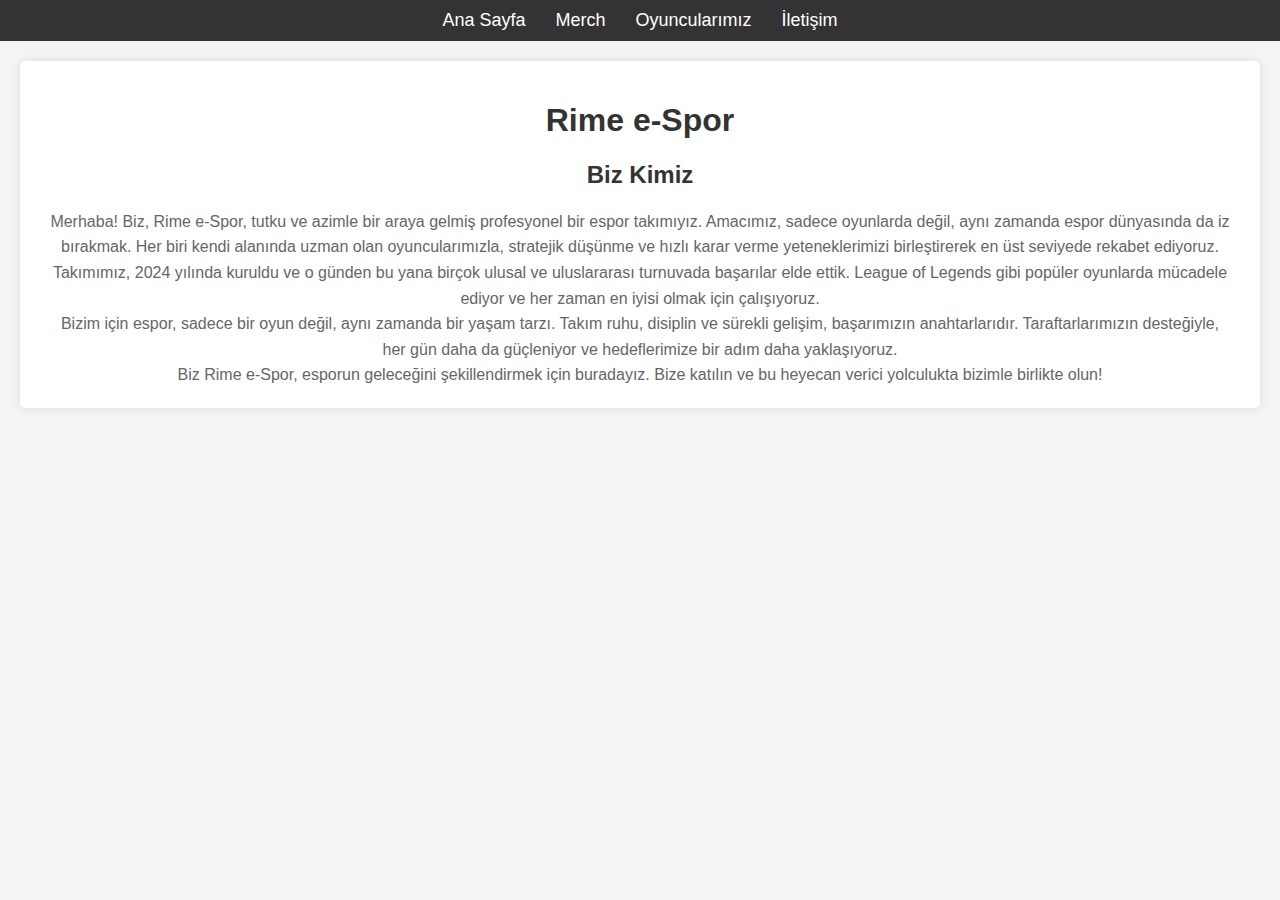
<file: index.html>
<!DOCTYPE html>
<html lang="tr">
<head>
    <meta charset="UTF-8">
    <meta name="viewport" content="width=device-width, initial-scale=1.0">
    <title>Rime e-Spor </title>
    <link rel="stylesheet" href="css/rime.css">
</head>
<body>
    <header>
        <nav>
            <li>
                <a href="index.html">Ana Sayfa</a>
            </li>
            <li>
                <a href="merch.html">Merch</a>
            </li>
            <li>
                <a href="oyuncularımız.html">Oyuncularımız</a>
            </li>
            <li>
                <a href="iletisim.html">İletişim</a>

            </li>
        </nav>
    </header>
    
</body>

<section>
    <article>
      <h1>Rime e-Spor</h1>
      <h2>Biz Kimiz</h2>
      <p>Merhaba! Biz, Rime e-Spor, tutku ve azimle bir araya gelmiş profesyonel bir espor takımıyız. Amacımız, sadece oyunlarda değil, aynı zamanda espor dünyasında da iz bırakmak. Her biri kendi alanında uzman olan oyuncularımızla, stratejik düşünme ve hızlı karar verme yeteneklerimizi birleştirerek en üst seviyede rekabet ediyoruz.</p>
      <p>Takımımız, 2024 yılında kuruldu ve o günden bu yana birçok ulusal ve uluslararası turnuvada başarılar elde ettik. League of Legends gibi popüler oyunlarda mücadele ediyor ve her zaman en iyisi olmak için çalışıyoruz.</p>
      <p>Bizim için espor, sadece bir oyun değil, aynı zamanda bir yaşam tarzı. Takım ruhu, disiplin ve sürekli gelişim, başarımızın anahtarlarıdır. Taraftarlarımızın desteğiyle, her gün daha da güçleniyor ve hedeflerimize bir adım daha yaklaşıyoruz.</p>
      <p>Biz Rime e-Spor, esporun geleceğini şekillendirmek için buradayız. Bize katılın ve bu heyecan verici yolculukta bizimle birlikte olun!</p>
    </article>
</section>
</html>
</file>
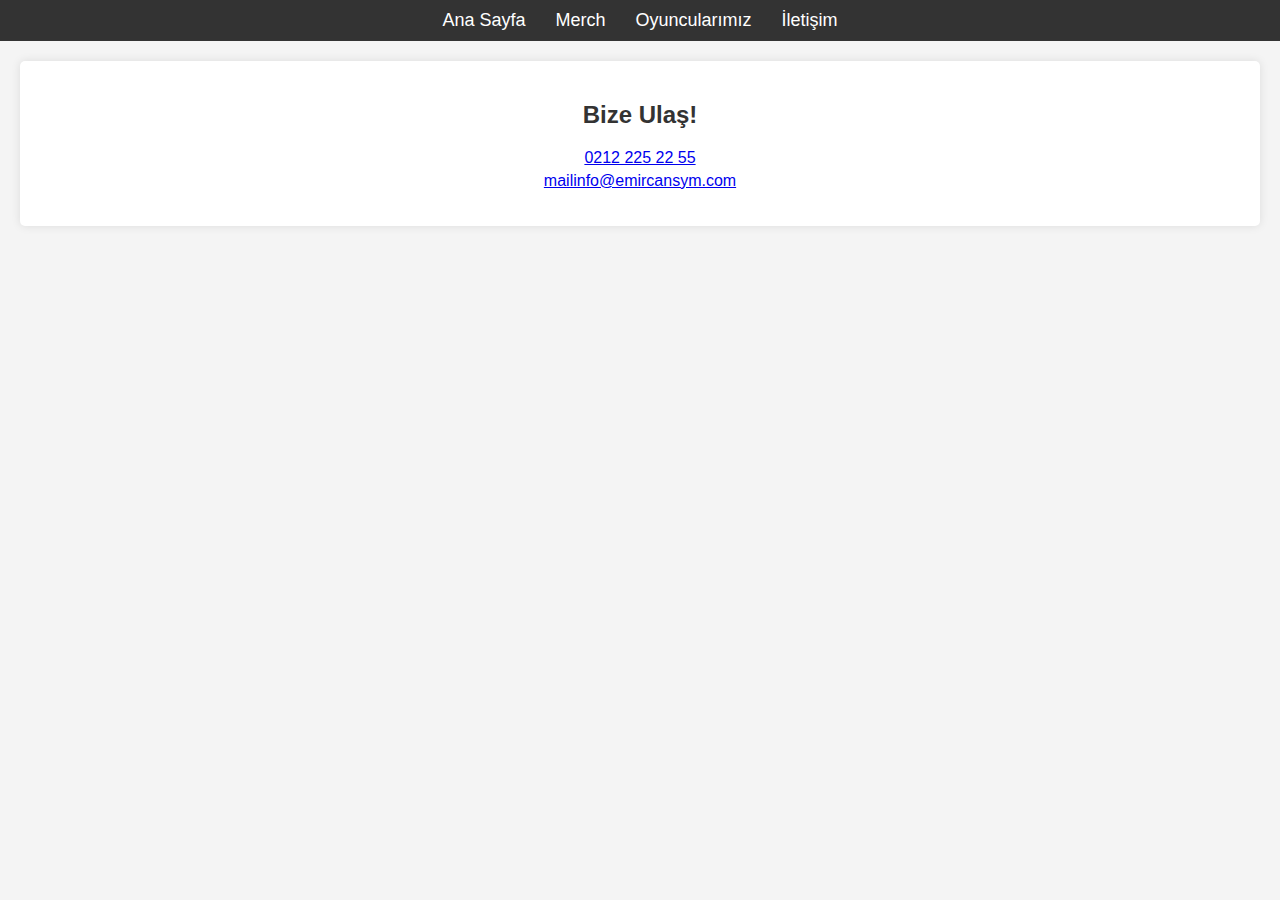
<file: iletisim.html>
<!DOCTYPE html>
<html lang="en">
<head>
    <meta charset="UTF-8">
    <meta name="viewport" content="width=device-width, initial-scale=1.0">
    <title>İletişim</title>
    <link rel="stylesheet" href="css/rime.css">
</head>
</head>
<body>
    <header>
        <nav>
            <li>
                <a href="index.html">Ana Sayfa</a>
            </li>
            <li>
                <a href="merch.html">Merch</a>
            </li>
            <li>
                <a href="oyuncularımız.html">Oyuncularımız</a>
            </li>
            <li>
                <a href="iletisim.html">İletişim</a>

            </li>
        </nav>
    </header>

    <section>
        <article>
            <h2>Bize Ulaş!</h2>
            <ul>
                <li>
                    <a href="02122252255">0212 225 22 55</a>
                    
                </li>
                <li>
                    <a href="mailinfo@emircansym.com">mailinfo@emircansym.com</a>
                </li>
            </ul>
        </article>
    </section>
</body>
</file>
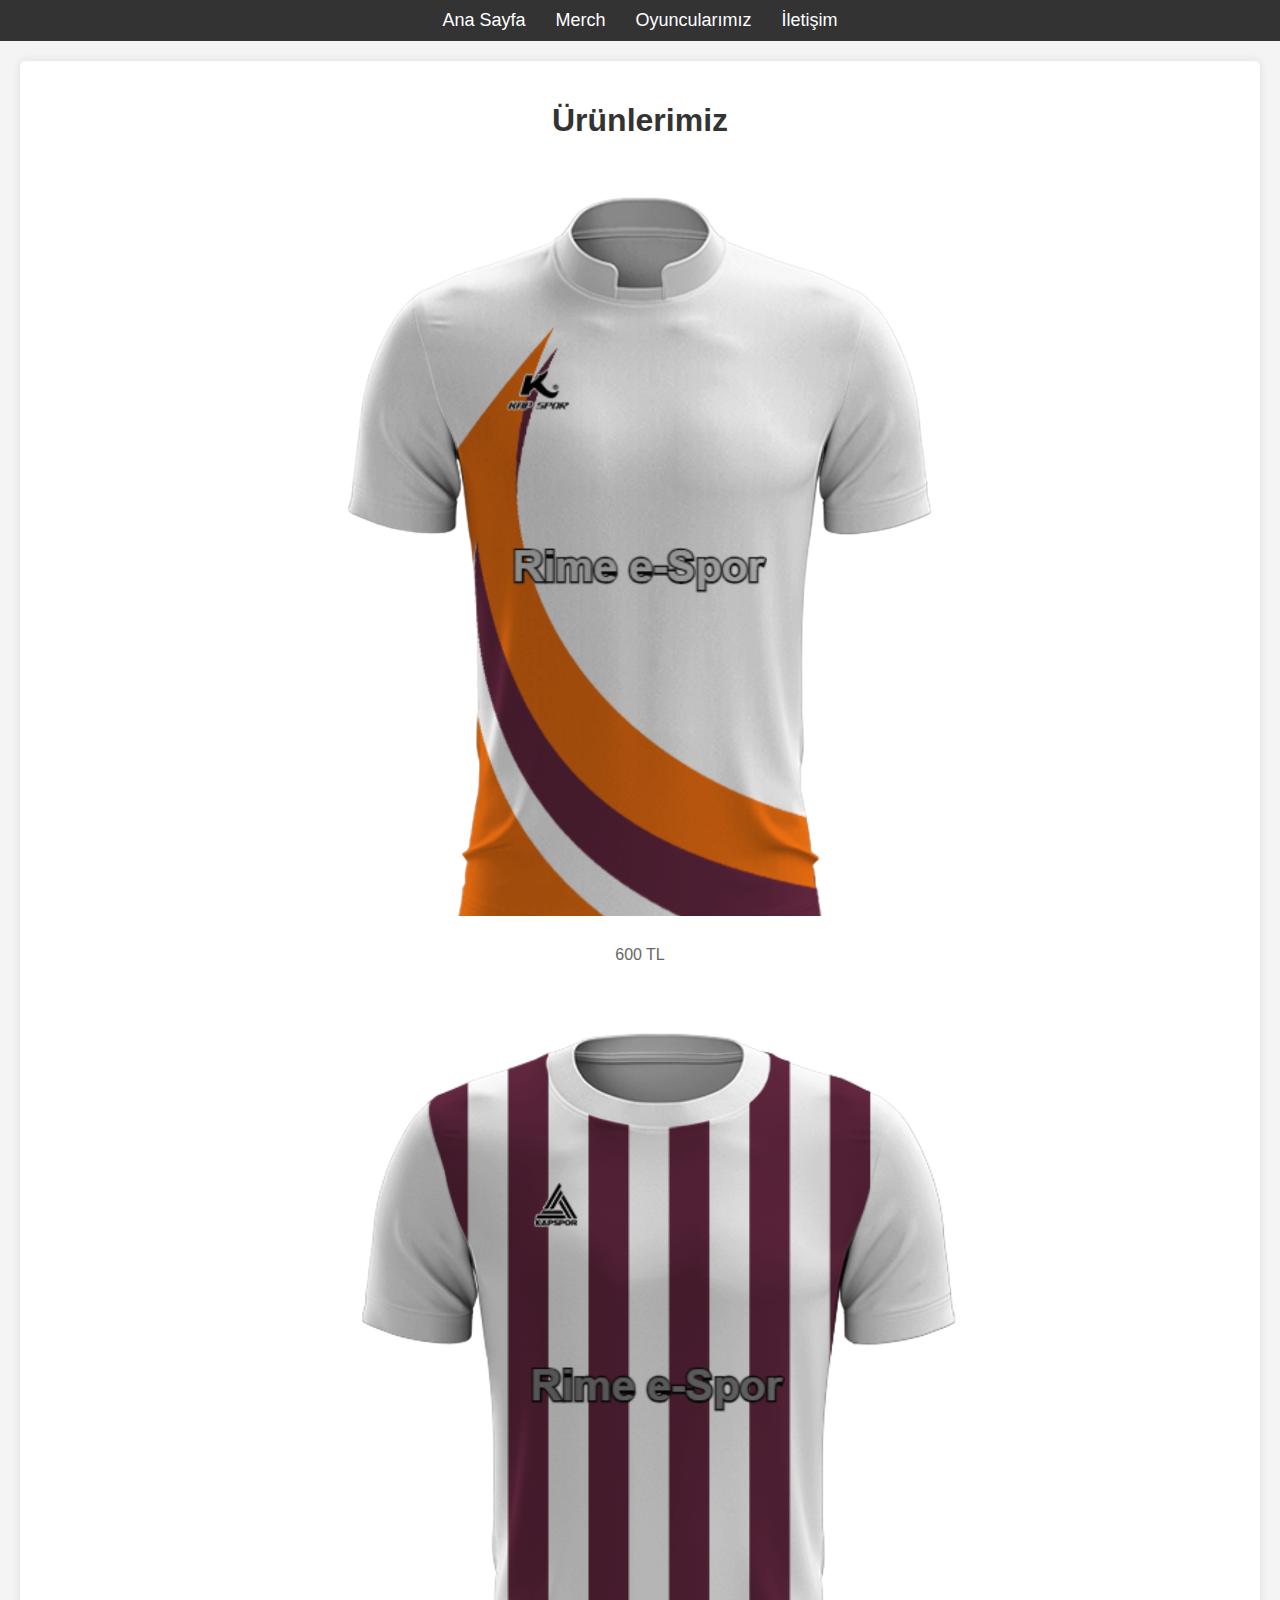
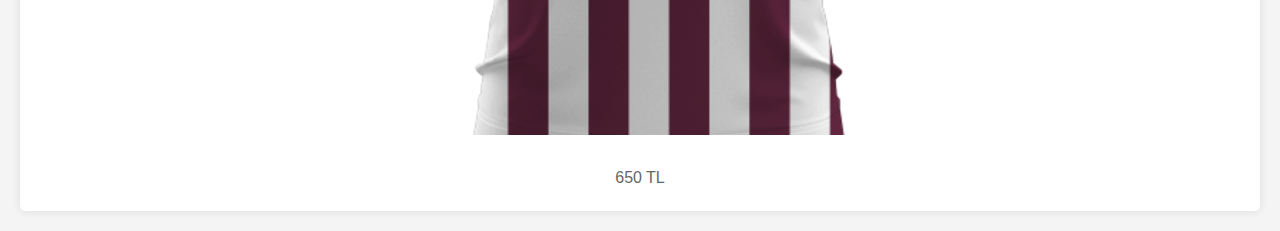
<file: merch.html>
<!DOCTYPE html>
<html lang="tr">
<head>
    <meta charset="UTF-8">
    <meta name="viewport" content="width=device-width, initial-scale=1.0">
    <title>Ürünlerimiz</title>
    <link rel="stylesheet" href="css/rime.css">
</head>
<body>
    <header>
        <nav>
            <li>
                <a href="index.html">Ana Sayfa</a>
            </li>
            <li>
                <a href="merch.html">Merch</a>
            </li>
            <li>
                <a href="oyuncularımız.html">Oyuncularımız</a>
            </li>
            <li>
                <a href="iletisim.html">İletişim</a>

            </li>
        </nav>
    </header>

    <section>
        <article>
            <h1>Ürünlerimiz</h1>
            <img src="img/forma.png" alt="forma1">
            <p>600 TL</p>
            <img src="img/fomra2.png" alt="forma2">
            <p>650 TL</p>
        </article>
    </section>
</body>
</file>
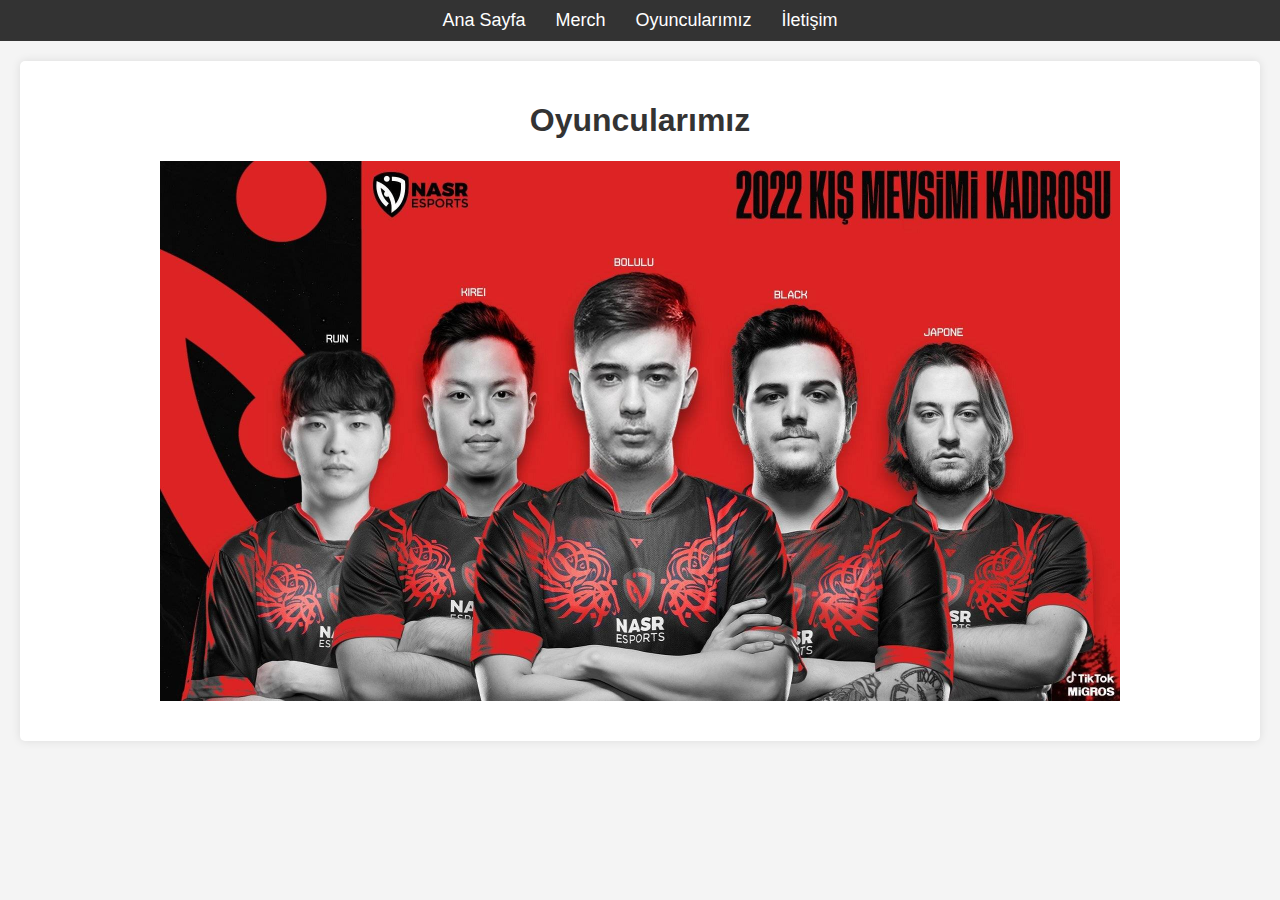
<file: oyuncularımız.html>
<!DOCTYPE html>
<html lang="tr">
<head>
    <meta charset="UTF-8">
    <meta name="viewport" content="width=device-width, initial-scale=1.0">
    <title>Oyuncularımız</title>
    <link rel="stylesheet" href="css/rime.css">

</head>
<body>
    <header>
        <nav>
            <li>
                <a href="index.html">Ana Sayfa</a>
            </li>
            <li>
                <a href="merch.html">Merch</a>
            </li>
            <li>
                <a href="oyuncularımız.html">Oyuncularımız</a>
            </li>
            <li>
                <a href="iletisim.html">İletişim</a>

            </li>
        </nav>
    </header>
    
    <section>
        <article>
            <h1>Oyuncularımız</h1>
            <img src="img/takım.jpg" alt="takım">
        </article>
    </section>
</body>
</html>
</file>
<file: css/rime.css>
/* Genel Stil Ayarları */
body {
    font-family: Arial, sans-serif;
    margin: 0;
    padding: 0;
    background-color: #f4f4f4;
}

/* Header ve Navbar Stilleri */
header {
    background-color: #333;
    color: #fff;
    padding: 10px 0;
    text-align: center;
}

nav {
    display: flex;
    justify-content: center;
    list-style-type: none;
    padding: 0;
}

nav li {
    margin: 0 15px;
}

nav a {
    color: white;
    text-decoration: none;
    font-size: 18px;
}

nav a:hover {
    color: #ff6347;
}

/* Başlık ve Paragraf Stilleri */
h1, h2 {
    color: #333;
    text-align: center;
}

p {
    color: #666;
    line-height: 1.6;
    margin: 0 10px;
    text-align: center;
}

/* Görsel Stilleri */
img {
    display: block;
    max-width: 80%;
    margin: 20px auto;
}

/* Section ve Article Stilleri */
section {
    margin: 20px;
    padding: 20px;
    background-color: #fff;
    border-radius: 5px;
    box-shadow: 0 0 10px rgba(0, 0, 0, 0.1);
}

ul {
    list-style-type: none;
    padding: 0;
    text-align: center;
}

ul li {
    margin: 5px 0;
}

footer {
    background-color: #333;
    color: white;
    text-align: center;
    padding: 10px;
    position: fixed;
    width: 100%;
    bottom: 0;
}
</file>
